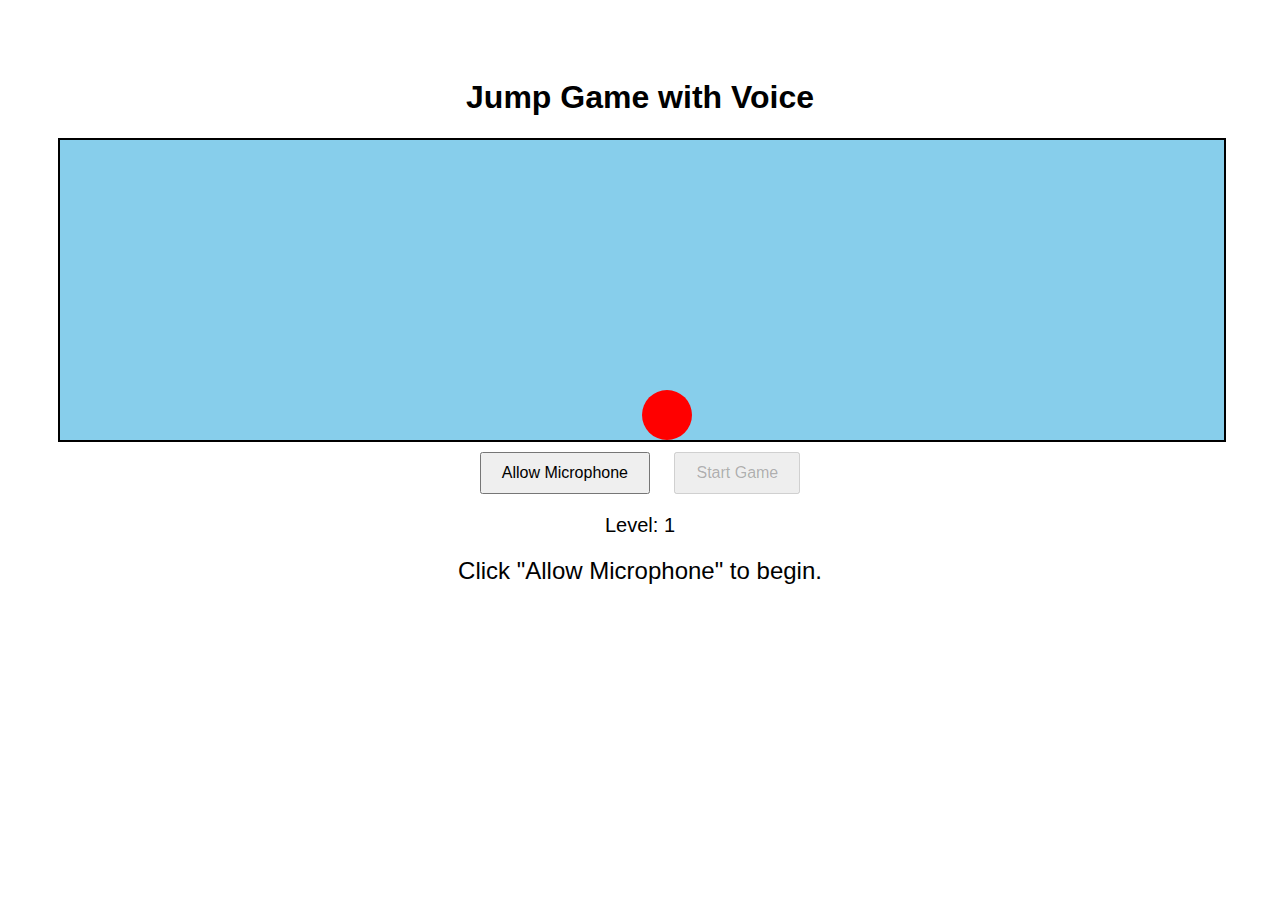
<file: voice_command_gaming/index.html>
<!DOCTYPE html>
<html lang="en">
<head>
  <meta charset="UTF-8" />
  <meta name="viewport" content="width=device-width, initial-scale=1.0"/>
  <title>Jump Game with Voice</title>
  <style>
    body {
      font-family: Arial, sans-serif;
      text-align: center;
      padding: 50px;
      overflow: hidden;
    }
    .game-container {
      position: relative;
      width: 100%;
      height: 300px;
      background-color: #87CEEB;
      border: 2px solid #000;
      overflow: hidden;
    }
    .character {
      position: absolute;
      bottom: 0;
      left: 50%;
      width: 50px;
      height: 50px;
      background-color: red;
      border-radius: 50%;
      transition: bottom 0.3s ease-in-out;
    }
    .obstacle {
      position: absolute;
      bottom: 0;
      width: 50px;
      height: 50px;
      background-color: green;
      animation: moveObstacle 2s linear forwards;
    }
    @keyframes moveObstacle {
      0% { left: 100%; }
      100% { left: -50px; }
    }
    .output {
      margin-top: 20px;
      font-size: 24px;
    }
    button {
      padding: 10px 20px;
      font-size: 16px;
      margin: 10px;
    }
    .level {
      font-size: 20px;
      margin-top: 10px;
    }
  </style>
</head>
<body>
  <h1>Jump Game with Voice</h1>
  <div class="game-container">
    <div id="character" class="character"></div>
  </div>
  <button id="micButton">Allow Microphone</button>
  <button id="startButton" disabled>Start Game</button>
  <div class="level" id="level">Level: 1</div>
  <div class="output" id="output">Click "Allow Microphone" to begin.</div>

  <script>
    const micButton = document.getElementById('micButton');
    const startButton = document.getElementById('startButton');
    const output = document.getElementById('output');
    const character = document.getElementById('character');
    const levelDisplay = document.getElementById('level');
    const jumpVariants = ['jump', 'ju', 'jumping', 'jumper', 'jumpy', 'jup', 'job', 'junk', 'jam', 'chump', 'chimp', 'jug'];

    let recognition;
    let isMicAllowed = false;
    let level = 1;
    let obstacleSpeed = 20;
    let lastJumpTime = 0;

    if ('webkitSpeechRecognition' in window) {
      recognition = new webkitSpeechRecognition();
      recognition.continuous = true;
      recognition.interimResults = false;
      recognition.lang = 'en-IN';
    } else {
      alert("Speech Recognition not supported in this browser.");
    }

    micButton.onclick = () => {
      recognition.start();
      output.textContent = "Requesting microphone access...";
    };

    recognition.onstart = () => {
      output.textContent = "Microphone access granted. Click Start Game.";
      micButton.disabled = true;
      startButton.disabled = false;
      isMicAllowed = true;
    };

    recognition.onresult = function(event) {
      const transcript = event.results[event.resultIndex][0].transcript.toLowerCase();
      output.textContent = `You said: ${transcript}`;
      const now = Date.now();
      const jumpDetected = jumpVariants.some(word => transcript.includes(word));
      
      if (jumpDetected && now - lastJumpTime > 800) {
        lastJumpTime = now;
        jumpCharacter();
      }
    };

    recognition.onerror = function(event) {
      console.error('Speech recognition error:', event.error);
      output.textContent = `Mic error: ${event.error}`;
      recognition.stop();
      setTimeout(() => recognition.start(), 1000); // Auto-restart
    };

    startButton.onclick = () => {
      if (isMicAllowed) {
        startButton.disabled = true;
        output.textContent = "Game Started! Say 'jump'.";
        spawnObstacle();
      }
    };

    function jumpCharacter() {
      character.style.bottom = '100px';
      setTimeout(() => {
        character.style.bottom = '0';
      }, 500);
    }

    function spawnObstacle() {
      const obstacle = document.createElement('div');
      obstacle.className = 'obstacle';
      obstacle.style.animationDuration = `${obstacleSpeed}s`;
      document.querySelector('.game-container').appendChild(obstacle);

      const checkInterval = setInterval(() => {
        if (isCollision(obstacle)) {
          output.textContent = "Game Over! You hit an obstacle.";
          obstacle.remove();
          clearInterval(checkInterval);
          restartGame();
        }
      }, 10);

      setTimeout(() => {
        if (document.body.contains(obstacle)) {
          levelUp();
          obstacle.remove();
          spawnObstacle();
        }
      }, obstacleSpeed * 1000);
    }

    function isCollision(obstacle) {
      const charRect = character.getBoundingClientRect();
      const obsRect = obstacle.getBoundingClientRect();

      return !(charRect.right < obsRect.left ||
               charRect.left > obsRect.right ||
               charRect.bottom < obsRect.top ||
               charRect.top > obsRect.bottom);
    }

    function levelUp() {
      level++;
      levelDisplay.textContent = `Level: ${level}`;
      obstacleSpeed = Math.max(1, obstacleSpeed - 0.2);
    }

    function restartGame() {
      level = 1;
      obstacleSpeed = 20;
      levelDisplay.textContent = `Level: ${level}`;
      output.textContent = "Restarting game...";
      setTimeout(() => {
        startButton.disabled = false;
        output.textContent = "Click Start Game to try again.";
      }, 2000);
    }
  </script>
</body>
</html>
</file>
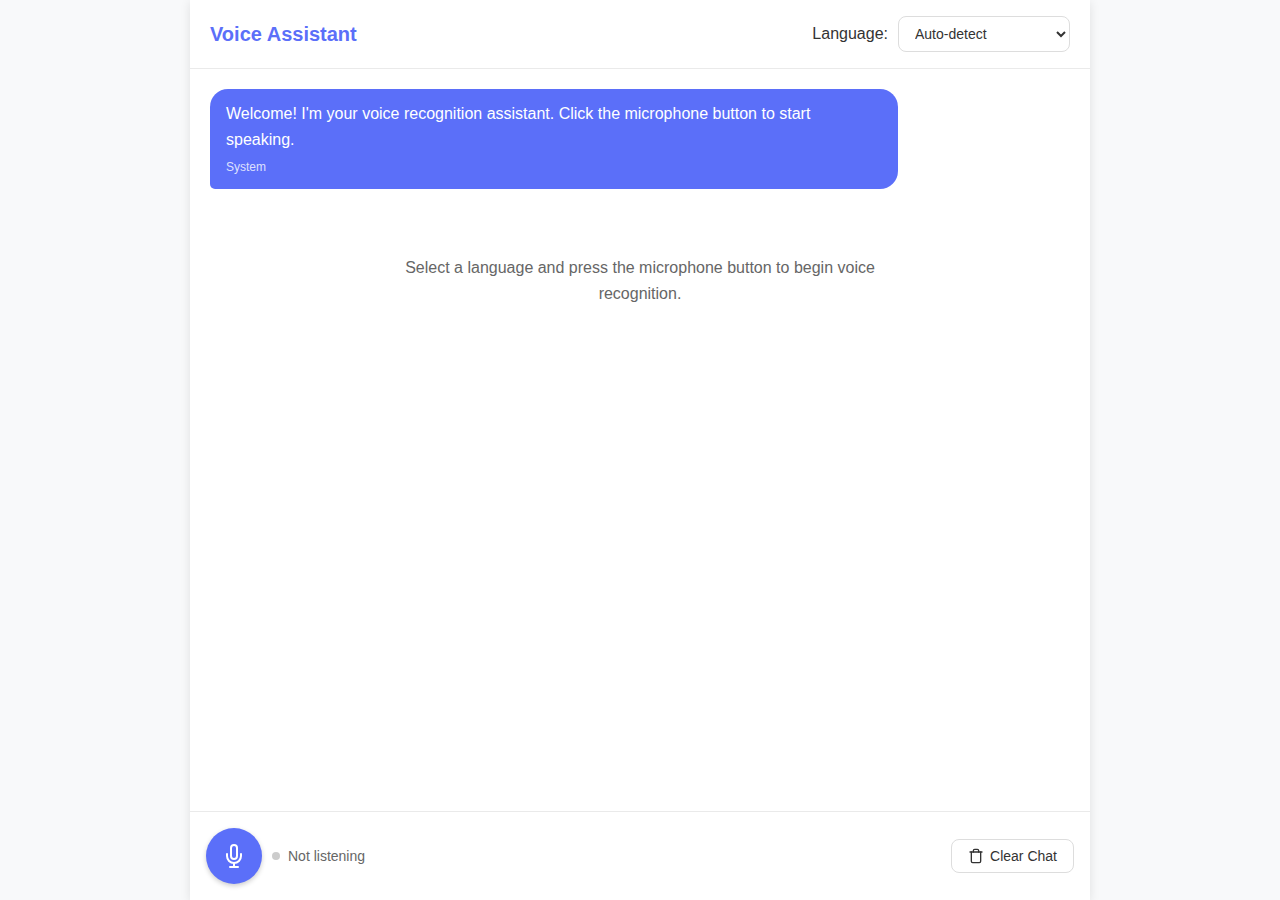
<file: Multilingual_speech_recognition/MSR_system.html>
<!DOCTYPE html>
<html lang="en">
<head>
    <meta charset="UTF-8">
    <meta name="viewport" content="width=device-width, initial-scale=1.0">
    <title>Multilingual Speech Recognition Assistant</title>
    <style>
        :root {
            --primary-color: #5b6ff9;
            --secondary-color: #f3f4f6;
            --text-color: #333;
            --light-text: #666;
            --bot-message-bg: var(--primary-color);
            --user-message-bg: #e9ecef;
            --border-radius: 18px;
        }
        
        * {
            margin: 0;
            padding: 0;
            box-sizing: border-box;
        }
        
        body {
            font-family: 'Segoe UI', Tahoma, Geneva, Verdana, sans-serif;
            background-color: #f8f9fa;
            color: var(--text-color);
            line-height: 1.6;
            height: 100vh;
            display: flex;
            flex-direction: column;
        }
        
        .app-container {
            max-width: 900px;
            margin: 0 auto;
            width: 100%;
            display: flex;
            flex-direction: column;
            height: 100vh;
            background-color: white;
            box-shadow: 0 2px 10px rgba(0,0,0,0.1);
        }
        
        .app-header {
            padding: 16px 20px;
            background-color: white;
            border-bottom: 1px solid #eaeaea;
            display: flex;
            justify-content: space-between;
            align-items: center;
        }
        
        .app-title {
            font-size: 20px;
            font-weight: 600;
            color: var(--primary-color);
        }
        
        .language-selector {
            display: flex;
            align-items: center;
        }
        
        .language-selector select {
            padding: 8px 12px;
            border-radius: 8px;
            border: 1px solid #ddd;
            font-size: 14px;
            color: var(--text-color);
            margin-left: 10px;
            background-color: white;
        }
        
        .chat-container {
            flex: 1;
            padding: 20px;
            overflow-y: auto;
            display: flex;
            flex-direction: column;
            gap: 16px;
        }
        
        .message {
            max-width: 80%;
            padding: 12px 16px;
            border-radius: var(--border-radius);
            animation: fadeIn 0.3s ease;
            position: relative;
            word-wrap: break-word;
        }
        
        @keyframes fadeIn {
            from { opacity: 0; transform: translateY(10px); }
            to { opacity: 1; transform: translateY(0); }
        }
        
        .bot-message {
            align-self: flex-start;
            background-color: var(--bot-message-bg);
            color: white;
            border-bottom-left-radius: 5px;
        }
        
        .user-message {
            align-self: flex-end;
            background-color: var(--user-message-bg);
            color: var(--text-color);
            border-bottom-right-radius: 5px;
        }
        
        .message-info {
            font-size: 12px;
            margin-top: 6px;
            display: flex;
            align-items: center;
        }
        
        .bot-message .message-info {
            color: rgba(255,255,255,0.8);
        }
        
        .user-message .message-info {
            color: var(--light-text);
            justify-content: flex-end;
        }
        
        .confidence-indicator {
            display: inline-block;
            margin-left: 8px;
        }
        
        .controls-container {
            padding: 16px;
            background-color: white;
            border-top: 1px solid #eaeaea;
            display: flex;
            align-items: center;
            gap: 10px;
        }
        
        .mic-button {
            width: 56px;
            height: 56px;
            border-radius: 50%;
            display: flex;
            justify-content: center;
            align-items: center;
            cursor: pointer;
            background-color: var(--primary-color);
            color: white;
            border: none;
            box-shadow: 0 2px 5px rgba(0,0,0,0.2);
            transition: all 0.2s ease;
        }
        
        .mic-button:hover {
            transform: scale(1.05);
            box-shadow: 0 4px 8px rgba(0,0,0,0.2);
        }
        
        .mic-button.recording {
            background-color: #f44336;
            animation: pulse 1.5s infinite;
        }
        
        @keyframes pulse {
            0% { box-shadow: 0 0 0 0 rgba(244, 67, 54, 0.4); }
            70% { box-shadow: 0 0 0 10px rgba(244, 67, 54, 0); }
            100% { box-shadow: 0 0 0 0 rgba(244, 67, 54, 0); }
        }
        
        .controls {
            flex: 1;
            display: flex;
            justify-content: flex-end;
            gap: 10px;
        }
        
        .control-button {
            padding: 8px 16px;
            border-radius: 8px;
            border: 1px solid #ddd;
            background-color: white;
            color: var(--text-color);
            cursor: pointer;
            font-size: 14px;
            display: flex;
            align-items: center;
            gap: 6px;
            transition: all 0.2s ease;
        }
        
        .control-button:hover {
            background-color: #f5f5f5;
        }
        
        .status-indicator {
            font-size: 14px;
            color: var(--light-text);
            display: flex;
            align-items: center;
            gap: 8px;
        }
        
        .status-dot {
            width: 8px;
            height: 8px;
            border-radius: 50%;
            background-color: #ccc;
        }
        
        .status-dot.active {
            background-color: #4CAF50;
        }
        
        .listening-wave {
            display: flex;
            align-items: center;
            height: 15px;
            gap: 3px;
        }
        
        .wave-bar {
            width: 3px;
            height: 100%;
            background-color: var(--primary-color);
            border-radius: 3px;
            animation: sound 0.5s linear infinite alternate;
        }
        
        .wave-bar:nth-child(1) { animation-delay: 0.0s; }
        .wave-bar:nth-child(2) { animation-delay: 0.1s; }
        .wave-bar:nth-child(3) { animation-delay: 0.2s; }
        .wave-bar:nth-child(4) { animation-delay: 0.3s; }
        .wave-bar:nth-child(5) { animation-delay: 0.4s; }
        
        @keyframes sound {
            0% { height: 3px; }
            100% { height: 15px; }
        }
        
        .welcome-message {
            align-self: center;
            text-align: center;
            margin: 50px 0;
            color: var(--light-text);
            font-size: 16px;
            max-width: 500px;
        }
        
        .language-detected {
            font-size: 12px;
            margin-right: 8px;
            padding: 3px 6px;
            background-color: rgba(33, 150, 243, 0.2);
            color: #2196F3;
            border-radius: 4px;
        }
        
        .interim {
            opacity: 0.7;
            font-style: italic;
        }
    </style>
</head>
<body>
    <div class="app-container">
        <div class="app-header">
            <div class="app-title">Voice Assistant</div>
            <div class="language-selector">
                <label for="language">Language:</label>
                <select id="language">
                    <option value="">Auto-detect</option>
                    <option value="en-US">English (US)</option>
                    <option value="en-GB">English (UK)</option>
                    <option value="es-ES">Spanish</option>
                    <option value="fr-FR">French</option>
                    <option value="de-DE">German</option>
                    <option value="it-IT">Italian</option>
                    <option value="pt-BR">Portuguese</option>
                    <option value="zh-CN">Chinese (Simplified)</option>
                    <option value="ja-JP">Japanese</option>
                    <option value="ko-KR">Korean</option>
                    <option value="ru-RU">Russian</option>
                    <option value="ar-SA">Arabic</option>
                    <option value="hi-IN">Hindi</option>
                    <option value="ta-IN">Tamil</option>
                </select>
            </div>
        </div>
        
        <div id="chat-container" class="chat-container">
            <div class="message bot-message">
                Welcome! I'm your voice recognition assistant. Click the microphone button to start speaking.
                <div class="message-info">System</div>
            </div>
            <div class="welcome-message">
                Select a language and press the microphone button to begin voice recognition.
            </div>
        </div>
        
        <div class="controls-container">
            <button id="micButton" class="mic-button">
                <svg xmlns="http://www.w3.org/2000/svg" width="24" height="24" viewBox="0 0 24 24" fill="none" stroke="currentColor" stroke-width="2" stroke-linecap="round" stroke-linejoin="round">
                    <path d="M12 1a3 3 0 0 0-3 3v8a3 3 0 0 0 6 0V4a3 3 0 0 0-3-3z"></path>
                    <path d="M19 10v2a7 7 0 0 1-14 0v-2"></path>
                    <line x1="12" y1="19" x2="12" y2="23"></line>
                    <line x1="8" y1="23" x2="16" y2="23"></line>
                </svg>
            </button>
            
            <div class="status-indicator">
                <div id="statusDot" class="status-dot"></div>
                <span id="statusText">Not listening</span>
                <div id="listeningWave" class="listening-wave" style="display: none;">
                    <div class="wave-bar"></div>
                    <div class="wave-bar"></div>
                    <div class="wave-bar"></div>
                    <div class="wave-bar"></div>
                    <div class="wave-bar"></div>
                </div>
            </div>
            
            <div class="controls">
                <button id="clearBtn" class="control-button">
                    <svg xmlns="http://www.w3.org/2000/svg" width="16" height="16" viewBox="0 0 24 24" fill="none" stroke="currentColor" stroke-width="2" stroke-linecap="round" stroke-linejoin="round">
                        <path d="M3 6h18"></path>
                        <path d="M19 6v14c0 1-1 2-2 2H7c-1 0-2-1-2-2V6"></path>
                        <path d="M8 6V4c0-1 1-2 2-2h4c1 0 2 1 2 2v2"></path>
                    </svg>
                    Clear Chat
                </button>
            </div>
        </div>
    </div>

    <script>
        document.addEventListener('DOMContentLoaded', () => {
            const micButton = document.getElementById('micButton');
            const clearBtn = document.getElementById('clearBtn');
            const languageSelect = document.getElementById('language');
            const chatContainer = document.getElementById('chat-container');
            const statusDot = document.getElementById('statusDot');
            const statusText = document.getElementById('statusText');
            const listeningWave = document.getElementById('listeningWave');
            
            let recognition;
            let isListening = false;
            
            // Check if browser supports the Web Speech API
            if (!('webkitSpeechRecognition' in window) && !('SpeechRecognition' in window)) {
                addBotMessage('Your browser does not support speech recognition. Please try Chrome, Edge, or Safari.');
                micButton.disabled = true;
                return;
            }
            
            // Initialize speech recognition
            function initRecognition() {
                // Use the appropriate constructor based on browser support
                const SpeechRecognition = window.SpeechRecognition || window.webkitSpeechRecognition;
                recognition = new SpeechRecognition();
                
                // Configure speech recognition
                recognition.interimResults = true;
                recognition.continuous = true;
                recognition.maxAlternatives = 1;
                
                // Set language if specified, otherwise auto-detect
                const selectedLanguage = languageSelect.value;
                if (selectedLanguage) {
                    recognition.lang = selectedLanguage;
                }
                
                // Event handlers
                recognition.onstart = () => {
                    isListening = true;
                    updateStatus(true);
                    micButton.classList.add('recording');
                };
                
                recognition.onend = () => {
                    isListening = false;
                    updateStatus(false);
                    micButton.classList.remove('recording');
                    
                    // Remove any interim results
                    const interim = document.getElementById('interim');
                    if (interim) {
                        interim.remove();
                    }
                };
                
                let currentInterim = null;
                
                recognition.onresult = (event) => {
                    let interimTranscript = '';
                    let finalTranscript = '';
                    
                    // Process results
                    for (let i = event.resultIndex; i < event.results.length; i++) {
                        const transcript = event.results[i][0].transcript;
                        const confidence = event.results[i][0].confidence;
                        
                        if (event.results[i].isFinal) {
                            finalTranscript += transcript;
                            
                            // Create user message
                            const messageDiv = document.createElement('div');
                            messageDiv.className = 'message user-message';
                            
                            // Prepare message content
                            let messageContent = '';
                            
                            // Add language detection info if in auto mode
                            if (!languageSelect.value && event.results[i][0].lang) {
                                const detectedLang = event.results[i][0].lang;
                                const langSpan = document.createElement('span');
                                langSpan.className = 'language-detected';
                                langSpan.textContent = `${getLanguageName(detectedLang)}`;
                                messageDiv.appendChild(langSpan);
                            }
                            
                            // Add transcript text
                            const textSpan = document.createElement('span');
                            textSpan.textContent = transcript;
                            messageDiv.appendChild(textSpan);
                            
                            // Add confidence indicator
                            const messageInfo = document.createElement('div');
                            messageInfo.className = 'message-info';
                            
                            const confidencePct = Math.round(confidence * 100);
                            messageInfo.innerHTML = `You <span class="confidence-indicator">${confidencePct}% confidence</span>`;
                            
                            messageDiv.appendChild(messageInfo);
                            chatContainer.appendChild(messageDiv);
                            
                            // Remove any interim element
                            if (currentInterim) {
                                currentInterim.remove();
                                currentInterim = null;
                            }
                            
                            // Add a simple bot response for demo purposes
                            if (transcript.trim().length > 0) {
                                setTimeout(() => {
                                    addBotMessage(`I heard you say: "${transcript}"`);
                                }, 500);
                            }
                        } else {
                            interimTranscript += transcript;
                            
                            // Update or create interim message
                            if (currentInterim) {
                                currentInterim.textContent = interimTranscript;
                            } else if (interimTranscript.trim().length > 0) {
                                currentInterim = document.createElement('div');
                                currentInterim.id = 'interim';
                                currentInterim.className = 'message user-message interim';
                                currentInterim.textContent = interimTranscript;
                                chatContainer.appendChild(currentInterim);
                            }
                        }
                    }
                    
                    // Auto-scroll to bottom
                    chatContainer.scrollTop = chatContainer.scrollHeight;
                };
                
                recognition.onerror = (event) => {
                    console.error('Speech recognition error:', event.error);
                    
                    let errorMessage = '';
                    switch (event.error) {
                        case 'network':
                            errorMessage = 'Network error occurred.';
                            break;
                        case 'not-allowed':
                            errorMessage = 'Microphone access denied.';
                            break;
                        case 'aborted':
                            errorMessage = 'Recognition aborted.';
                            break;
                        case 'audio-capture':
                            errorMessage = 'No microphone detected.';
                            break;
                        case 'no-speech':
                            errorMessage = 'No speech detected.';
                            break;
                        default:
                            errorMessage = `Error: ${event.error}`;
                    }
                    
                    addBotMessage(errorMessage);
                };
            }
            
            // Helper function to add bot messages
            function addBotMessage(text) {
                const messageDiv = document.createElement('div');
                messageDiv.className = 'message bot-message';
                messageDiv.textContent = text;
                
                const messageInfo = document.createElement('div');
                messageInfo.className = 'message-info';
                messageInfo.textContent = 'Assistant';
                
                messageDiv.appendChild(messageInfo);
                chatContainer.appendChild(messageDiv);
                
                // Auto-scroll to bottom
                chatContainer.scrollTop = chatContainer.scrollHeight;
            }
            
            // Update status indicator
            function updateStatus(isActive) {
                if (isActive) {
                    statusDot.classList.add('active');
                    statusText.textContent = 'Listening';
                    listeningWave.style.display = 'flex';
                } else {
                    statusDot.classList.remove('active');
                    statusText.textContent = 'Not listening';
                    listeningWave.style.display = 'none';
                }
            }
            
            // Get language name from code
            function getLanguageName(langCode) {
                const languages = {
                    'en': 'English',
                    'en-US': 'English (US)',
                    'en-GB': 'English (UK)',
                    'es': 'Spanish',
                    'es-ES': 'Spanish',
                    'fr': 'French',
                    'fr-FR': 'French',
                    'de': 'German',
                    'de-DE': 'German',
                    'it': 'Italian',
                    'it-IT': 'Italian',
                    'pt': 'Portuguese',
                    'pt-BR': 'Portuguese',
                    'zh': 'Chinese',
                    'zh-CN': 'Chinese',
                    'ja': 'Japanese',
                    'ja-JP': 'Japanese',
                    'ko': 'Korean',
                    'ko-KR': 'Korean',
                    'ru': 'Russian',
                    'ru-RU': 'Russian',
                    'ar': 'Arabic',
                    'ar-SA': 'Arabic',
                    'hi': 'Hindi',
                    'hi-IN': 'Hindi',
                    'ta': 'Tamil',
                    'ta-IN': 'Tamil'
                };
                
                // Try to match the full code first, then just the language part
                const baseCode = langCode.split('-')[0];
                return languages[langCode] || languages[baseCode] || langCode;
            }
            
            // Button event handlers
            micButton.addEventListener('click', () => {
                if (isListening) {
                    recognition.stop();
                } else {
                    // Remove welcome message if it exists
                    const welcomeMessage = document.querySelector('.welcome-message');
                    if (welcomeMessage) {
                        welcomeMessage.remove();
                    }
                    
                    initRecognition();
                    recognition.start();
                }
            });
            
            clearBtn.addEventListener('click', () => {
                // Keep only the first welcome message
                const firstMessage = chatContainer.querySelector('.message');
                chatContainer.innerHTML = '';
                if (firstMessage) {
                    chatContainer.appendChild(firstMessage);
                }
                
                // Add welcome message back
                const welcomeMessage = document.createElement('div');
                welcomeMessage.className = 'welcome-message';
                welcomeMessage.textContent = 'Select a language and press the microphone button to begin voice recognition.';
                chatContainer.appendChild(welcomeMessage);
            });
            
            // Language change handler
            languageSelect.addEventListener('change', () => {
                if (isListening) {
                    recognition.stop();
                    setTimeout(() => {
                        initRecognition();
                        recognition.start();
                    }, 100);
                }
            });
        });
    </script>
</body>
</html>
</file>
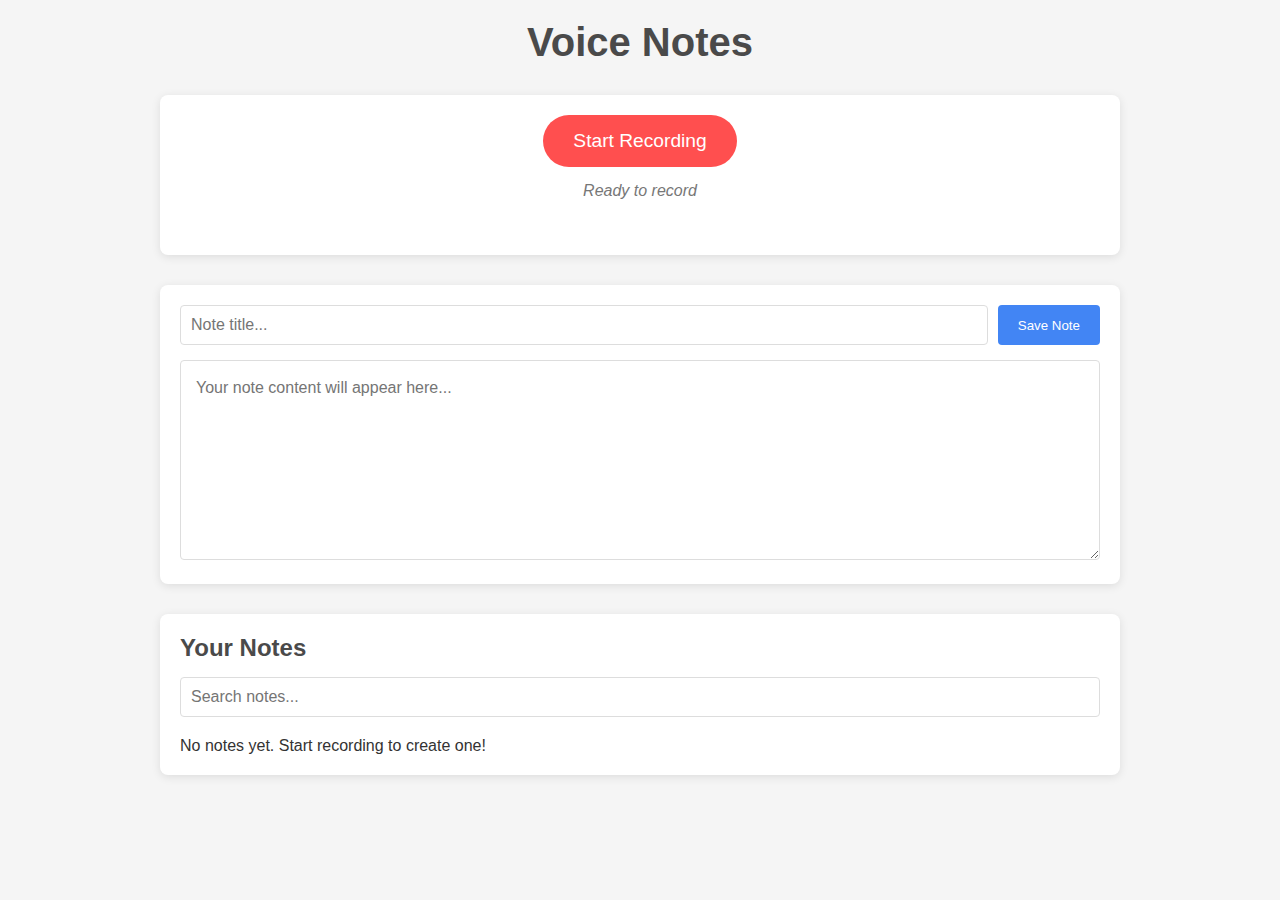
<file: voice_notes/voice-notes.html>
<!DOCTYPE html>
<html lang="en">
<head>
    <meta charset="UTF-8">
    <meta name="viewport" content="width=device-width, initial-scale=1.0">
    <title>Voice Notes</title>
    <link rel="stylesheet" href="voice-notes.css">
</head>
<body>
    <div class="container">
        <header>
            <h1>Voice Notes</h1>
        </header>
        
        <main>
            <section class="recording-section">
                <button id="recordButton" class="record-btn">Start Recording</button>
                <div id="recordingStatus" class="status">Ready to record</div>
                <div id="interimTranscript" class="interim-transcript"></div>
            </section>
            
            <section class="note-editor">
                <div class="editor-controls">
                    <input type="text" id="noteTitle" placeholder="Note title...">
                    <button id="saveNote" class="save-btn">Save Note</button>
                </div>
                <textarea id="noteContent" placeholder="Your note content will appear here..."></textarea>
            </section>
            
            <section class="notes-list">
                <h2>Your Notes</h2>
                <div class="search-box">
                    <input type="text" id="searchInput" placeholder="Search notes...">
                </div>
                <ul id="notesList"></ul>
            </section>
        </main>
    </div>
    
    <script src="voice-notes.js"></script>
</body>
</html>
</file>
<file: voice_notes/voice-notes.css>
* {
    margin: 0;
    padding: 0;
    box-sizing: border-box;
    font-family: 'Segoe UI', Tahoma, Geneva, Verdana, sans-serif;
}

body {
    background-color: #f5f5f5;
    color: #333;
}

.container {
    max-width: 1000px;
    margin: 0 auto;
    padding: 20px;
}

header {
    text-align: center;
    margin-bottom: 30px;
}

header h1 {
    color: #4a4a4a;
    font-size: 2.5rem;
}

.recording-section {
    display: flex;
    flex-direction: column;
    align-items: center;
    margin-bottom: 30px;
    padding: 20px;
    background-color: #fff;
    border-radius: 8px;
    box-shadow: 0 2px 10px rgba(0, 0, 0, 0.1);
}

.record-btn {
    background-color: #ff4f4f;
    color: white;
    border: none;
    padding: 15px 30px;
    font-size: 1.2rem;
    border-radius: 50px;
    cursor: pointer;
    transition: background-color 0.3s, transform 0.2s;
}

.record-btn:hover {
    background-color: #e03c3c;
}

.record-btn.recording {
    background-color: #4CAF50;
    animation: pulse 1.5s infinite;
}

@keyframes pulse {
    0% { transform: scale(1); }
    50% { transform: scale(1.05); }
    100% { transform: scale(1); }
}

.status {
    margin-top: 15px;
    font-style: italic;
    color: #777;
}

.interim-transcript {
    margin-top: 15px;
    padding: 10px;
    font-size: 0.9rem;
    color: #777;
    min-height: 20px;
    max-width: 80%;
    text-align: center;
}

.note-editor {
    margin-bottom: 30px;
    background-color: #fff;
    padding: 20px;
    border-radius: 8px;
    box-shadow: 0 2px 10px rgba(0, 0, 0, 0.1);
}

.editor-controls {
    display: flex;
    margin-bottom: 15px;
    gap: 10px;
}

#noteTitle {
    flex-grow: 1;
    padding: 10px;
    border: 1px solid #ddd;
    border-radius: 4px;
    font-size: 1rem;
}

.save-btn {
    background-color: #4285f4;
    color: white;
    border: none;
    padding: 10px 20px;
    border-radius: 4px;
    cursor: pointer;
}

.save-btn:hover {
    background-color: #3367d6;
}

#noteContent {
    width: 100%;
    height: 200px;
    padding: 15px;
    border: 1px solid #ddd;
    border-radius: 4px;
    resize: vertical;
    font-size: 1rem;
    line-height: 1.5;
}

.notes-list {
    background-color: #fff;
    padding: 20px;
    border-radius: 8px;
    box-shadow: 0 2px 10px rgba(0, 0, 0, 0.1);
}

.notes-list h2 {
    margin-bottom: 15px;
    color: #4a4a4a;
}

.search-box {
    margin-bottom: 20px;
}

#searchInput {
    width: 100%;
    padding: 10px;
    border: 1px solid #ddd;
    border-radius: 4px;
    font-size: 1rem;
}

#notesList {
    list-style-type: none;
}

.note-item {
    padding: 15px;
    border-bottom: 1px solid #eee;
    cursor: pointer;
    transition: background-color 0.2s;
}

.note-item:hover {
    background-color: #f9f9f9;
}

.note-item h3 {
    margin-bottom: 5px;
    color: #333;
}

.note-item .note-date {
    font-size: 0.8rem;
    color: #888;
}

.note-item .note-preview {
    margin-top: 5px;
    font-size: 0.9rem;
    color: #555;
    white-space: nowrap;
    overflow: hidden;
    text-overflow: ellipsis;
}

.note-actions {
    margin-top: 10px;
    display: flex;
    gap: 10px;
}

.note-actions button {
    background-color: transparent;
    border: 1px solid #ddd;
    padding: 5px 10px;
    border-radius: 4px;
    cursor: pointer;
    font-size: 0.8rem;
}

.note-actions button:hover {
    background-color: #f5f5f5;
}

.delete-btn {
    color: #e74c3c;
}

@media (max-width: 768px) {
    .editor-controls {
        flex-direction: column;
    }
    
    .record-btn {
        padding: 12px 24px;
        font-size: 1rem;
    }
}
</file>
